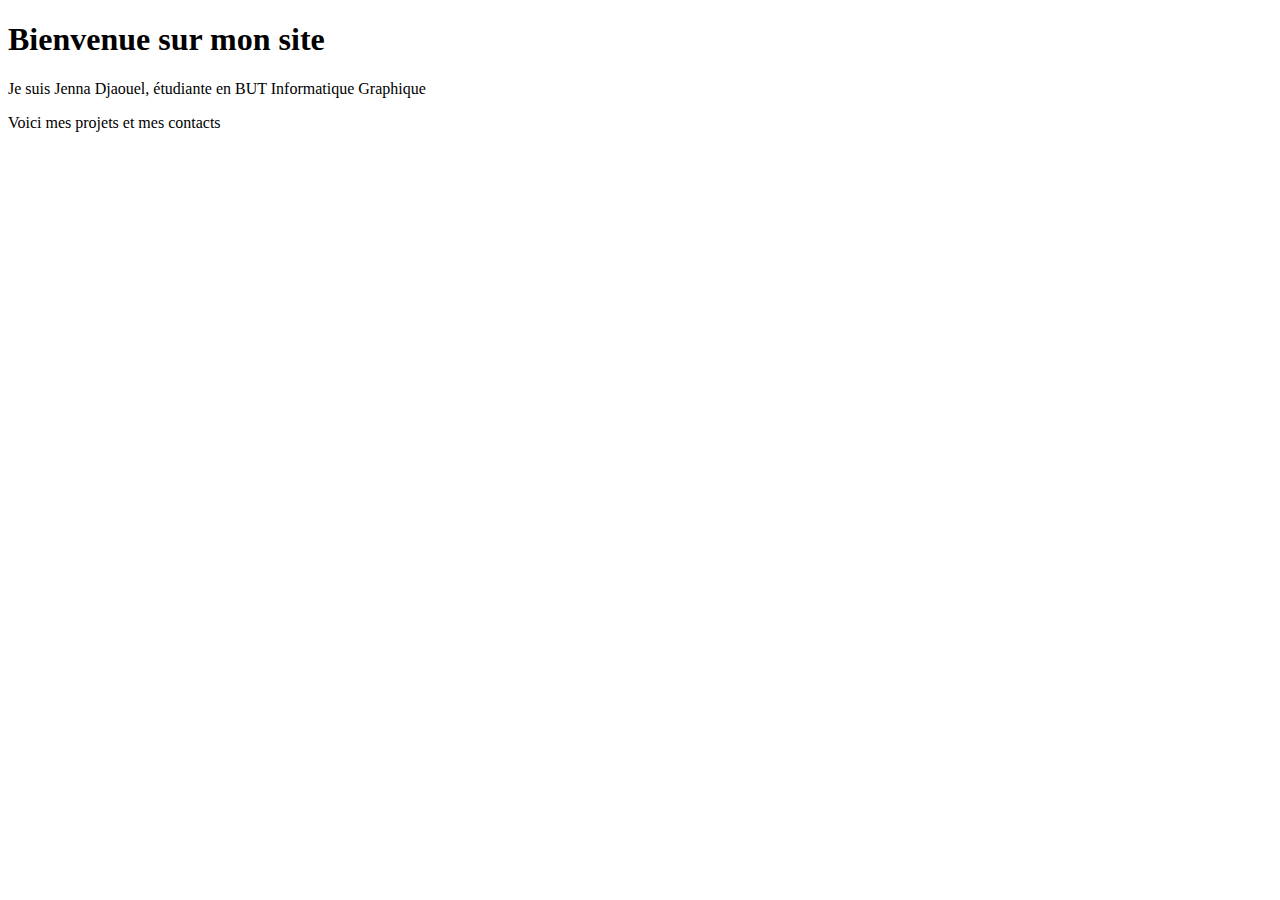
<file: accueil.html>
<!DOCTYPE html>
<html lang="en">
<head>
    <meta charset="UTF-8">
    <meta name="viewport" content="width=device-width, initial-scale=1.0">
    <title>Accueil</title>
    <script src="fctn.js" defer></script>

</head>


<body>

    <div id="header">
        <h1>Bienvenue sur mon site</h1>
        <p>Je suis Jenna Djaouel, étudiante en BUT Informatique Graphique</p>
        <p>Voici mes projets et mes contacts</p></div>

</body>
</html>
</file>
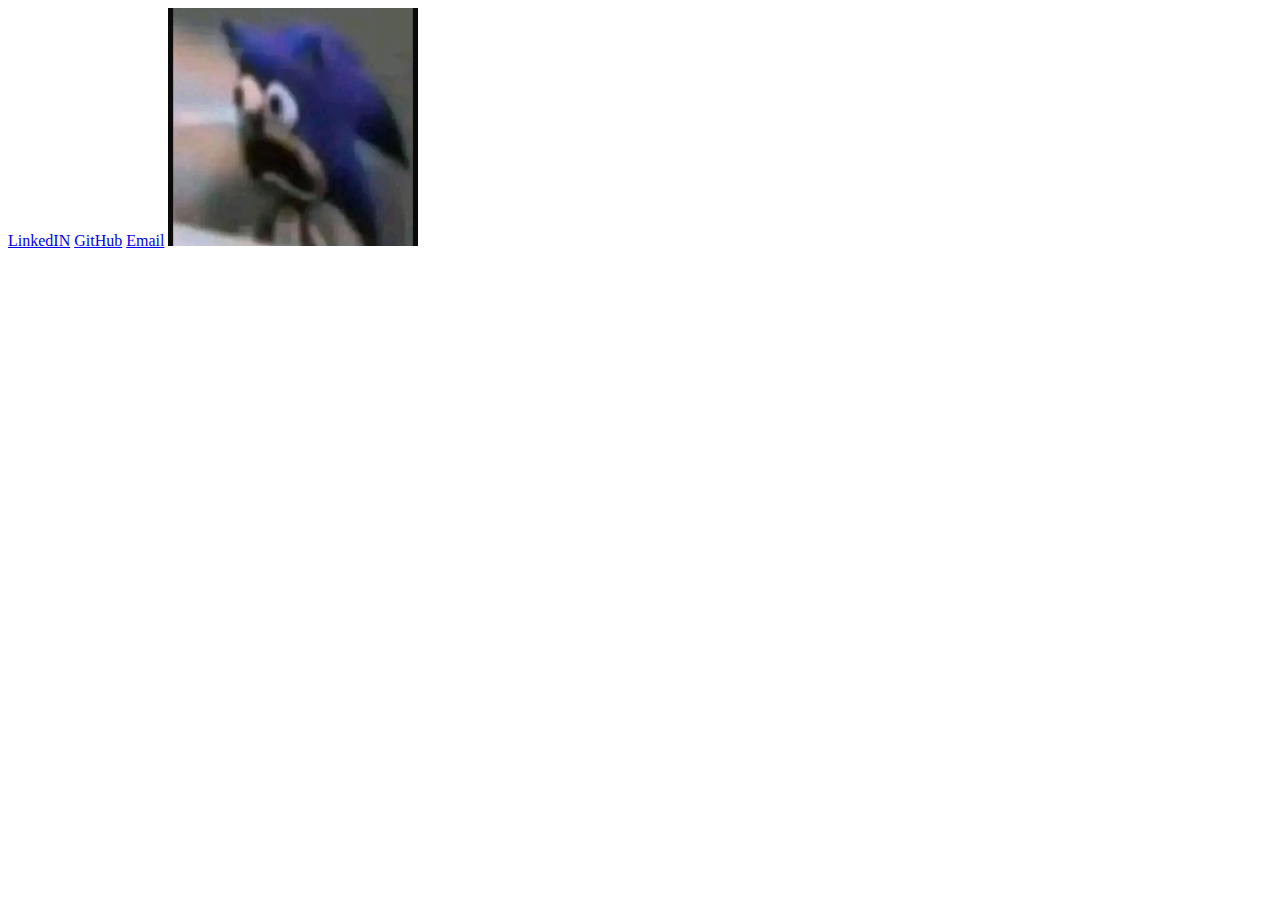
<file: contacts.html>
<!DOCTYPE html>
<html lang="en">
<head>
    <meta charset="UTF-8">
    <meta name="viewport" content="width=, initial-scale=1.0">
    <title>Contacts</title>
</head>
<body>

    <a href="https://linkedin.com/in/jenna-djaouel"  target="_blank">LinkedIN</a>
    <a href="https://github.com/cpp-archer"  target="_blank">GitHub</a>
    <a href="jennalouisa.djaouel@outlook.com"  target="_blank" >Email</a>
    <a href="sonic.jpeg" download> <img src="sonic.jpeg" alt="CV" width="250"></a> 


</body>
</html>
</file>
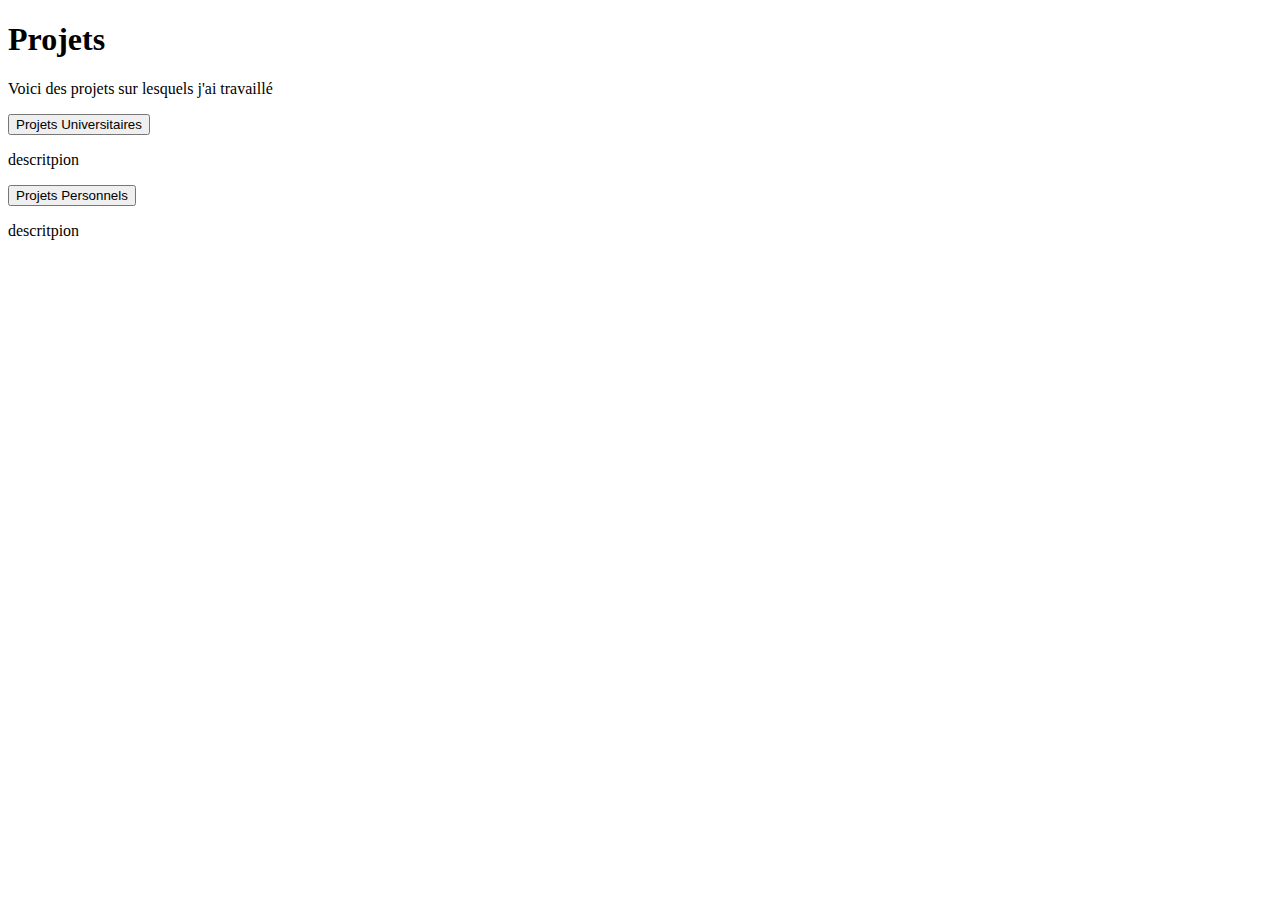
<file: projets.html>
<!DOCTYPE html>
<html lang="en">
<head>
    <meta charset="UTF-8">
    <meta name="viewport" content="width=device-width, initial-scale=1.0">
    <title>Projets</title>
    <!-- <script src="fctn.js" defer></script> -->
     <script>
    fetch('header.html')
      .then(res => res.text())
      .then(data => {
        document.getElementById('header').innerHTML = data;
      });
  </script>
</head>
<body>
    <header>
        <!-- <div id="header"></div> -->
    </header>
   
        <h1>Projets</h1>
        <p>Voici des projets sur lesquels j'ai travaillé</p>

        <button onclick="location.href='projetsUni.html'">Projets Universitaires</button>
        <p> descritpion </p>
        <button onclick="location.href='projetsPerso.html'">Projets Personnels</button>
        <p> descritpion</p>
    

</body>
</html>
</file>
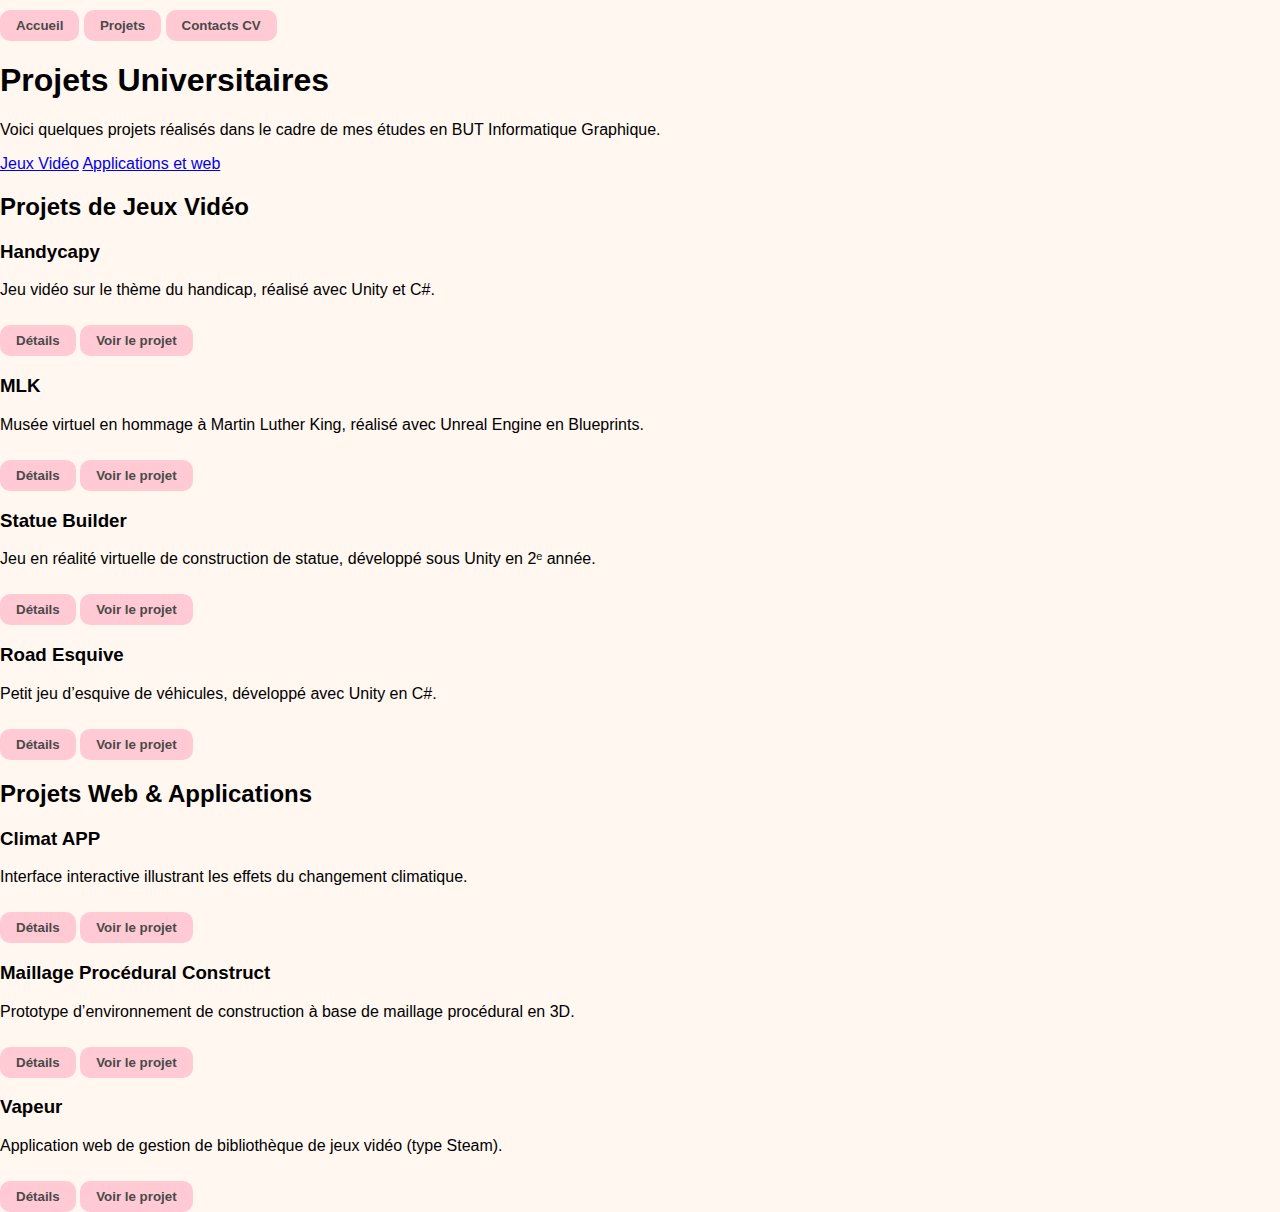
<file: projetsUni.html>
<!DOCTYPE html>
<html lang="fr">
<head>
    <meta charset="UTF-8">
    <meta name="viewport" content="width=device-width, initial-scale=1.0">
    <title>Projets Universitaires</title>
    <link rel="stylesheet" href="projetsUni.css">
    <script src="fctn.js" defer></script>
</head>

<body>
    <header>
        <button class="btn" onclick="location.href = 'index.html'">Accueil</button>
        <button class="btn" onclick="location.href = 'projets.html'">Projets</button>
        <button class="btn" onclick="location.href = 'contacts.html'">Contacts CV</button>
    </header>

    <div class="intro">
        <h1>Projets Universitaires</h1>
        <p>Voici quelques projets réalisés dans le cadre de mes études en BUT Informatique Graphique.</p>
    </div>

    <nav class="nav-links">
        <a href="#jeux"> Jeux Vidéo</a>
        <a href="#appweb"> Applications et web</a>
    </nav>


    <section class="project-section" id="jeux">
        <h2> Projets de Jeux Vidéo</h2>
        <div class="projets-container">

            <div class="card">
                <h3>Handycapy</h3>
                <p>Jeu vidéo sur le thème du handicap, réalisé avec Unity et C#.</p>
                <button class="btn" onclick="toggleDetails(this)">Détails</button>
                <div class="details" style="display: none;">
                    <p><strong>Équipe :</strong> 4 personnes</p>
                    <p><strong>Durée :</strong> 120h</p>
                    <p><strong>Technos :</strong> Unity, C#</p>
                </div>
                <button class="btn" onclick="location.href='handicapy.html'">Voir le projet</button>
            </div>

            
            <div class="card">
                <h3>MLK</h3>
                <p>Musée virtuel en hommage à Martin Luther King, réalisé avec Unreal Engine en Blueprints.</p>
                <button class="btn" onclick="toggleDetails(this)">Détails</button>
                <div class="details" style="display: none;">
                    <p><strong>Équipe :</strong> 7 personnes</p>
                    <p><strong>Durée :</strong> 120h</p>
                    <p><strong>Technos :</strong> Unreal Engine, Blueprints</p>
                </div>
                <button class="btn" onclick="location.href='mlk.html'">Voir le projet</button>
            </div>

            <div class="card">
                <h3>Statue Builder</h3>
                <p>Jeu en réalité virtuelle de construction de statue, développé sous Unity en 2ᵉ année.</p>
                <button class="btn" onclick="toggleDetails(this)">Détails</button>
                <div class="details" style="display: none;">
                    <p><strong>Équipe :</strong> 3 personnes</p>
                    <p><strong>Durée :</strong> 120h</p>
                    <p><strong>Technos :</strong> Unity, C#</p>
                </div>
                <button class="btn" onclick="location.href='statueBuilder.html'">Voir le projet</button>
            </div>

       
            <div class="card">
                <h3>Road Esquive</h3>
                <p>Petit jeu d’esquive de véhicules, développé avec Unity en C#.</p>
                <button class="btn" onclick="toggleDetails(this)">Détails</button>
                <div class="details" style="display: none;">
                    <p><strong>Équipe :</strong> 6 personnes</p>
                    <p><strong>Durée :</strong> 120h</p>
                    <p><strong>Technos :</strong> Unity, C#</p>
                </div>
                <button class="btn" onclick="location.href='route.html'">Voir le projet</button>
            </div>

        </div>
    </section>

    <section class="project-section" id="appweb">
        <h2> Projets Web & Applications</h2>
        <div class="projets-container">

       
            <div class="card">
                <h3>Climat APP</h3>
                <p>Interface interactive illustrant les effets du changement climatique.</p>
                <button class="btn" onclick="toggleDetails(this)">Détails</button>
                <div class="details" style="display: none;">
                    <p><strong>Équipe :</strong> 7 personnes</p>
                    <p><strong>Durée :</strong> 120h</p>
                    <p><strong>Technos :</strong> Web, JavaScript</p>
                </div>
                <button class="btn" onclick="location.href='climatApp.html'">Voir le projet</button>
            </div>

        
            <div class="card">
                <h3>Maillage Procédural Construct</h3>
                <p>Prototype d’environnement de construction à base de maillage procédural en 3D.</p>
                <button class="btn" onclick="toggleDetails(this)">Détails</button>
                <div class="details" style="display: none;">
                    <p><strong>Équipe :</strong> 3 personnes</p>
                    <p><strong>Durée :</strong> 120h</p>
                    <p><strong>Technos :</strong> Unity, C#</p>
                </div>
                <button class="btn" onclick="location.href='mesh.html'">Voir le projet</button>
            </div>


            <div class="card">
                <h3>Vapeur</h3>
                <p>Application web de gestion de bibliothèque de jeux vidéo (type Steam).</p>
                <button class="btn" onclick="toggleDetails(this)">Détails</button>
                <div class="details" style="display: none;">
                    <p><strong>Équipe :</strong> 3 personnes</p>
                    <p><strong>Durée :</strong> 120h</p>
                    <p><strong>Technos :</strong> Node.js, Express, Prisma, Handlebars</p>
                </div>
                <button class="btn" onclick="location.href='vapeur.html'">Voir le projet</button>
            </div>

        </div>
    </section>
</body>
</html>
</file>
<file: projetsUni.css>
body {
  font-family: 'Comic Sans MS', cursive, sans-serif;
  background-color: #fff7f0;
  margin: 0;
  padding: 0;
  background-image: url('https://cdn.pixabay.com/photo/2021/03/23/09/36/cat-6116199_1280.png');
  background-repeat: no-repeat;
  background-size: 100px;
  background-position: bottom right;
}

.ProjetsUni {
  display: flex;
  gap: 2rem;
  justify-content: center;
  flex-wrap: wrap;
  padding: 2rem;
}

.ProjetsUni > div {
  background-color: #ffe5ec;
  border: 2px dashed #ffb6c1;
  border-radius: 20px;
  padding: 1.5rem;
  width: 300px;
  box-shadow: 4px 4px 12px rgba(0, 0, 0, 0.1);
  position: relative;
}

.ProjetsUni h1 {
  color: #d63384;
  font-size: 1.5rem;
  margin-bottom: 0.5rem;
}

.ProjetsUni p {
  font-size: 1rem;
  color: #333;
}

button {
  background-color: #ffcad4;
  color: #4a4a4a;
  border: none;
  padding: 8px 16px;
  margin-top: 10px;
  border-radius: 10px;
  cursor: pointer;
  font-weight: bold;
  transition: background-color 0.3s;
}

button:hover {
  background-color: #f5a3b5;
}

.details {
  background-color: #fff0f5;
  padding: 1rem;
  margin-top: 10px;
  border-radius: 10px;
  border: 1px solid #ffc0cb;
}

/* Petit emoji chat pour chaque bloc */
.ProjetsUni > div::before {
  content: "🐾";
  position: absolute;
  top: 10px;
  right: 15px;
  font-size: 1.3rem;
}
</file>
